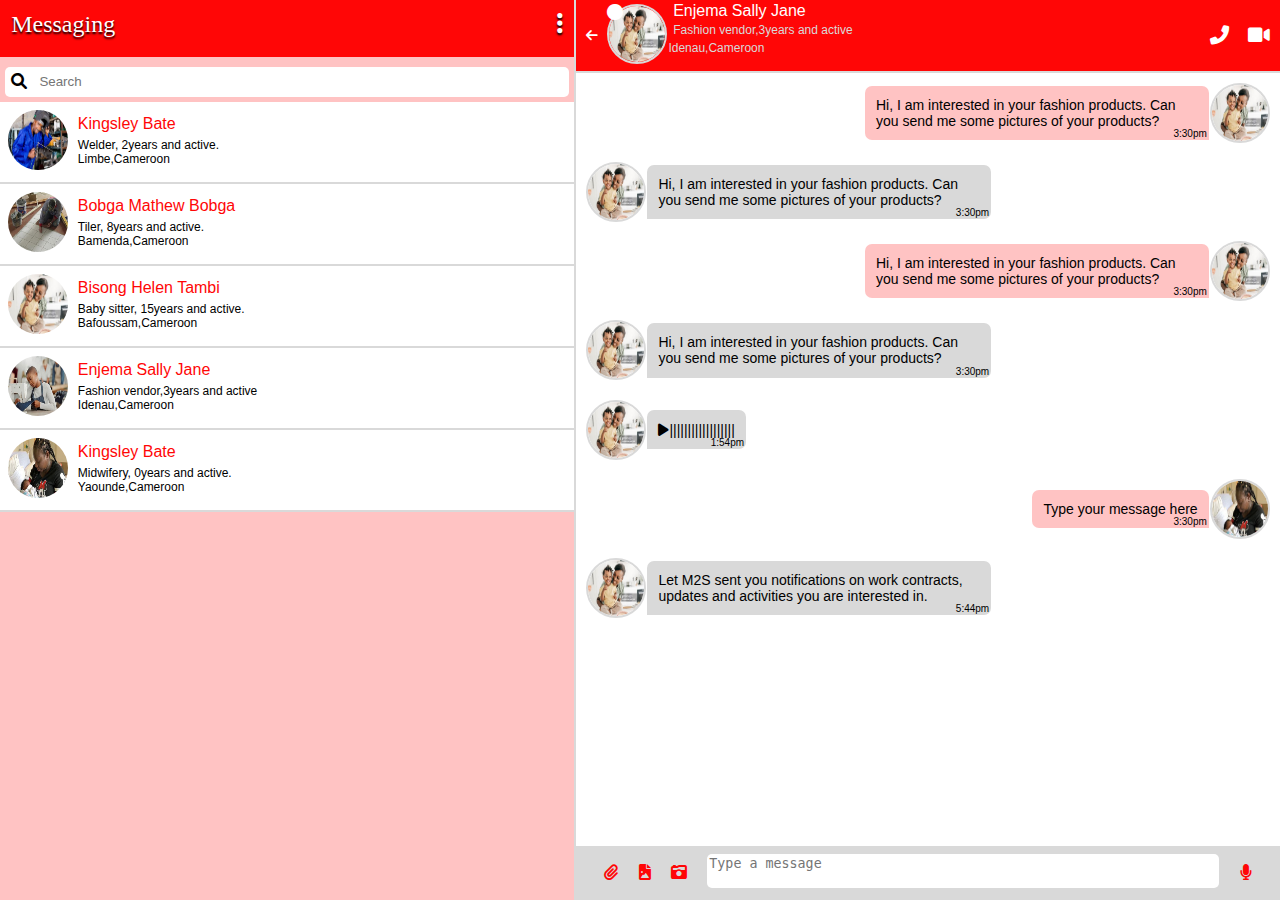
<file: index.html>
<!DOCTYPE html>
<html lang="en">
<head>
    <meta charset="UTF-8">
    <meta name="viewport" content="width=device-width, initial-scale=1.0">
    <link rel="stylesheet" href="https://cdnjs.cloudflare.com/ajax/libs/font-awesome/6.0.0-beta3/css/all.min.css">  

    <title>M2S|Messaging</title>
</head>
<!-- HTML, CSS AND JS in one file -->
 <style>
    *{
        margin: 0;
        box-sizing: border-box;
    }
    :root{
         --pink:rgba(255,195,195,1);
        --ash:rgba(217, 217, 217, 1);
        --red:rgba(255,6,6,1);
        --white:rgba(255,255,255,1);
    }
    body{
        background-color: var(--white);
    }
    .page-or{
        display: flex;
        flex-direction: row;
        
    }
    /* chats and messaging section */
    .chats-s{
        width:45vw;
        height: 100vh;
        background-color: var(--pink);
      
        display: flex;
        flex-direction: column;
        border-right: 2px solid var(--ash);
        transition: .5s;
       

    }
    .messages-s{
        width:55vw;
        height:100vh;
        background-color: var(--white);
        font-family: sans-serif;
        transition: .5s;


    }
    /* chats header and main chats */
    .chats-s-header{
        width: 100%;

    }
    .chats-s-header-m{
        display: flex;
        flex-direction: row;
        justify-content: space-between;
       background-color: var(--red);
        width:100%;
       
        height: 60%;
        padding: .7rem;
        color: white;
        text-shadow: 0 2px 2px black;
    }
    .chats-s-header-m p{
        font-size: 1.5rem;
    }
    .chats-s-main{
        height: 100%;
        width: 100%;
        overflow-y: scroll;
        font-family: sans-serif;
        margin-top: .5rem;
        
    }
    .chats-s-main> nav{
        display: flex;
        flex-direction: row;
        padding: .5rem;
        background-color: white;
        border-bottom: 2px solid var(--ash);
        transition: .2s;    
    }
    .chats-s-main> nav:hover{
        background-color: var(--pink);
        border-left: 5px solid var(--red);
        transition: .2s;
    }
   
    .chats-s-main-img img{
        border-radius: 50%;
        width: 60px;
        height: 60px;
    }
    .chats-s-main-descri{
        width: 100%;
        margin-left: 5px;
        
    }


    ::-webkit-scrollbar{
        width: 2px;
        background-color: white;

    }
    ::-webkit-scrollbar-thumb{
        background-color: var(--red);

    }
    .chats-s-header-s{
        margin: 5px;
        background-color: white;
        border-radius: 5px;
        margin-top: 10px;
        display: flex;
        flex-direction: row;
        

    }
    .chats-s-header-s input{
      width: 90%;     
      border: 0;
      padding: .4rem;
      outline: none;   
    }
    .chats-s-header-s span{
        margin: 2px;text-align: center;
        padding: 4px;
        cursor: pointer;
        transition: .2s;

    }
    .chats-s-header-s span:hover{
      
        transition: .2s;
        padding: 5px; 
        border-bottom: 1px solid black;
       
    }

    .name-descri{
       
      
        border-radius: 2px solid white;
      
        
       

    }
    /* message section header */
    .messages-s-header{
        background-color: var(--red);
        border-bottom: 2px solid var(--ash);
        display: flex;
        flex-direction: row;
        justify-content: space-between;

    }
    .messages-s-header img{
        width: 60px;
        height: 60px;
        border-radius: 50%;
        margin: .1rem;
        border: 2px solid var(--ash);
        }
    .messages-s-header i{
        margin: .1rem;


    }
    /* call icons */
    .fa-calls{
        color: white;font-size: 1.2rem;margin: .5rem;cursor: pointer;
        transition: .2s;

    }
    .fa-calls:hover{
        color: var(--ash);
        transition: .2s;
    }


.bottom-section{
    position: absolute;
    bottom: 0;
    background-color: var(--ash);
}
.bottom-section div{
    cursor: pointer;
}
.bottom-section nav{
    width: 55vw;
    padding: .5rem;
    display: flex;
    flex-direction: row;
    justify-content: space-evenly;
    align-items: center;
}
.bottom-section nav div textarea{
    width: 40vw;
    resize: none;
    overflow-y: scroll;
    border: 0;
    outline: none;
    border-radius: 5px;

}
.bottom-section nav div i{
    font-size: 1rem;
    color: var(--red);
    cursor: pointer;
    transition: .2s;
}
.bottom-section nav div i:hover{
    color: var(--pink);
    transition: .2s;
}
/* chat-section styling */
.chat-section-chat{
    width: 100%;
    position: relative;
   overflow-y: scroll;
    display: flex;
    flex-direction: column;
    height: 80%;

    font-size: 14px;
}
.chat-section-chat ul{
    list-style: none;
    padding: 0;
}
.chat-section-chat li{
    width: 100%;
    padding: .5rem;
    display: flex;
    flex-direction: row;
    align-items: center;
    min-height: 60px;
}
.chat-section-chat li img{
    width: 60px;
    height: 60px;
    border-radius: 50%;
    margin: .1rem;
    border: 2px solid var(--ash);
    align-self: end;
  
}
.chat-section-chat li div{
  
    padding: .7rem;
    /* margin: 5px; */
    color: black;
    font-family: sans-serif;
    max-width: 50%;
    word-wrap: break-word;
}
@media  screen and (max-width: 600px){
    .chats-s{
        width: 100vw !important;
        transition: .5s;
    }
    .messages-s{
        width: 100vw !important;
        transition: .5s;
        position: absolute !important;
        z-index: -1;
    }
    .chats-s-header-m p{
        font-size: 1rem;
    }
    .chats-s-main> nav{
        padding: .3rem;
    }
    .chats-s-main-img img{
        width: 50px;
        height: 50px;
    }
    .chats-s-main-descri{
        margin-left: 2px;
        
    }
   
    .chats-s-header-s input{
       width:80%;
        border: 0;
        padding: .3rem;
        outline: none;   
      }
      .chats-s-header-s span{
          margin: 2px;text-align: center;
          padding: 3px;
          cursor: pointer;
          transition: .2s;
  
      }
      .chats-s-header-s span:hover{
        
          transition: .2s;
          padding: 4px; 
          border-bottom: 1px solid black;
         
      }
      .messages-s-header img{
        width: 50px;
        height: 50px;
        border-radius: 50%;
        margin: .1rem;
        border: 2px solid var(--ash);
        }
        .messages-s-header i{
            margin: .1rem;
    
    
        }
        .fa-calls{
            color: white;font-size: 1rem;margin: .5rem;cursor: pointer;
            transition: .2s;
    
        }
        .fa-calls:hover{
            color: var(--ash);
            transition: .2s;
        }
        .bottom-section nav div textarea{
            width: 70vw;
            resize: none;
            overflow: hidden;
            border: 0;
            outline: none;
            border-radius: 5px;
        
        }
        .bottom-section nav div i{
            font-size: 1rem;
            color: var(--red);
            cursor: pointer;
            transition: .2s;
        }
        .bottom-section nav div i:hover{
            color: var(--pink);
            transition: .2s;
        }
        .chat-section-chat li img{
            width: 50px;
            height: 50px;
            border-radius: 50%;
    
        }
        .bottom-section{
            width: 100vw;
          
        }
        .bottom-section nav{
            width: 100vw;
            padding: .5rem;
            display: flex;
            flex-direction: row;
            justify-content: space-evenly;
            align-items: center;
        }
}
.button-back{
    background-color: transparent;
    color: white;
    border: 0;
   text-align: center;
    cursor: pointer;
    transition: .2s;
    justify-content: center;
    align-items: center;
    height: 100%;
}
.button-back:hover{
   opacity: .7;
    transition: .2s;
}
.sender-chat{
   justify-content: flex-end;
}
.receiver-chat{
    justify-content: flex-start;
}
.sender-chat div{
    background-color: var(--pink);
    border-radius: 7px 7px 0px 7px;
    position: relative;
    max-width: 70%;
}
.receiver-chat div{
    background-color: var(--ash);
    border-radius: 7px 7px 7px 0px;
    position: relative;
    max-width: 70%;
}   


 </style>
<body>

    <section class="page-or">
        <main class="chats-s" id="chats-s">
            <div class="chats-s-header">
                <nav class="chats-s-header-m">
                    <p>Messaging</p>
              
                  <p style="cursor: pointer;"><i class="fa-solid fa-ellipsis-v"></i></p>


                </nav>
                <nav class="chats-s-header-s">
                
                   <span><i class="fa-solid fa-search"></i></span>
                 <input type="text" name="" id="" placeholder="Search">
                
                </nav>

            </div>
            <div class="chats-s-main">
                <nav id="users-p" class="users-p"> 
                    <div class="chats-s-main-img" ><img src="welder.jpg" alt="not supported"></div>
                    <div class="chats-s-main-descri">
                        <nav class="name-descri">
                            <div style="display: flex;
        flex-direction:column;">

                                <span style="padding: .3rem .3rem 0 .3rem;color: var(--red)">Kingsley Bate</span>
                            <span style="padding: .3rem;font-size: 12px;">Welder, 2years and active. <br><span>Limbe,Cameroon</span></span>

                            </div>
                        </nav>
                    </div>

                </nav>

                <nav   class="users-p">
                    <div class="chats-s-main-img" ><img src="tiler.jpg" alt="not supported"></div>
                    <div class="chats-s-main-descri">
                        <nav class="name-descri">
                            <div style="display: flex;
        flex-direction:column;">
                                <span style="padding: .3rem .3rem 0 .3rem;color:var(--red);">Bobga Mathew Bobga</span>
                            <span style="padding: .3rem;font-size: 12px;">Tiler, 8years and active. <br><span>Bamenda,Cameroon</span></span>

                            </div>
                        </nav>
                    </div>

                </nav>

                <nav class="users-p">
                    <div class="chats-s-main-img" ><img src="baby sitter.jpg" alt="not supported"></div>
                    <div class="chats-s-main-descri">
                        <nav class="name-descri">
                            <div style="display: flex;
        flex-direction:column;">
                                <span style="padding: .3rem .3rem 0 .3rem;color: var(--red);">Bisong Helen Tambi</span>
                            <span style="padding: .3rem;font-size: 12px;">Baby sitter, 15years and active. <br><span>Bafoussam,Cameroon</span></span>

                            </div>
                        </nav>
                    </div>

                </nav>


                <nav class="users-p">
                    <div class="chats-s-main-img" ><img src="fashion.jpg" alt="not supported"></div>
                    <div class="chats-s-main-descri">
                        <nav class="name-descri">                                  
                            <div style="display: flex;
        flex-direction:column;">
                                <span style="padding: .3rem .3rem 0 .3rem;color:  var(--red);">Enjema Sally Jane</span>
                            <span style="padding: .3rem;font-size: 12px;">Fashion vendor,3years and active <br><span>Idenau,Cameroon</span></span>

                            </div>
                        </nav>
                    </div>

                </nav>



                <nav class="users-p">
                    <div class="chats-s-main-img" ><img src="midwife.jpg" alt="not supported"></div>
                    <div class="chats-s-main-descri">
                        <nav class="name-descri">
                            <div style="display: flex;
        flex-direction:column;">
                                <span style="padding: .3rem .3rem 0 .3rem;color: var(--red);">Kingsley Bate</span>
                            <span style="padding: .3rem;font-size: 12px;">Midwifery, 0years and active. <br><span>Yaounde,Cameroon</span></span>

                            </div>
                        </nav>
                    </div>

                </nav>
         

<!-- more navs from new users -->
            </div>


        </main>

        <main class="messages-s" id="messages-s">
            <div class="messages-s-header">
                <nav style="display: flex;margin: 2px;">
                
                 
                    <span>

                        <button class="button-back" id="arrow-back">
                            <i class="fas fa-arrow-left"></i>
                        </button>
                    </span>
                    <span>

                        <i class="fas fa-circle" style="color: var(--white);position: absolute;"></i><img src="baby sitter.jpg" alt="not supported">
                    </span>
                    <span>

                        <span style="padding: .3rem .3rem 0 .3rem;color:  var(--white);">Enjema Sally Jane</span><br>
                      <span style="padding: .3rem;font-size: 12px;color: var(--ash);">Fashion vendor,3years and active <br><span>Idenau,Cameroon</span></span>
                    </span>
                
                </nav>

                <nav style="text-align: center;display: flex;justify-content: center;align-items: center;">
                    <div class="fa-calls"><i class="fas fa-phone-alt " ></i></div>
                    <div class="fa-calls"><i class="fas fa-video" ></i></div>
                </nav>
               

             </div>

<!-- chats start from here and the sender chat colour is pink and he receives ash colour chats from another user -->
            <div class="chat-section-chat">
                <ul>

                    <li class="sender-chat">
                         <div>
                            <span>Hi, I am interested in your fashion products. Can you send me some pictures of your products?</span> 
                            <span style="font-size: 10px;position: absolute;bottom: 1px;right: 2px;">3:30pm</span>
                        </div><img src="baby sitter.jpg" alt=""> 
                    </li>


                    <li class="receiver-chat">
                        <img src="baby sitter.jpg" alt=""> 
                         <div>
                            <span>Hi, I am interested in your fashion products. Can you send me some pictures of your products?</span> 
                            <span style="font-size: 10px;position: absolute;bottom: 1px;right: 2px;">3:30pm</span>
                        </div>
                    </li>
                    <li class="sender-chat"> <div >
                        <span>Hi, I am interested in your fashion products. Can you send me some pictures of your products?</span> 
                        <span style="font-size: 10px;position: absolute;bottom: 1px;right: 2px;">3:30pm</span>
                      </div>
                      <img src="baby sitter.jpg" alt=""> 
                    </li>
                    <li class="receiver-chat">
                        <img src="baby sitter.jpg" alt="">  
                        <div >
                            <span>Hi, I am interested in your fashion products. Can you send me some pictures of your products?</span> 
                            <span style="font-size: 10px;position: absolute;bottom: 1px;right: 2px;">3:30pm</span>
                        </div>
                    </li>
                 
                    <!-- voice message icon the height and width will depend on the frequency of the voice  -->
        <li class="receiver-chat">
            <img src="baby sitter.jpg" alt=""> 
             <div >
                <span><i class="fa-solid fa-play"></i>||||||||||||||||||</span>
                 <span style="font-size: 10px;position: absolute;bottom: 1px;right: 2px;display: flex;">1:54pm</span>
                </div>
            </li>
        <li class="sender-chat"> 
            <div >
                <span>Type your message here</span>
                 <span style="font-size: 10px;position: absolute;bottom: 1px;right: 2px;">3:30pm</span>
                </div><img src="midwife.jpg" alt=""> 
            </li>
        <li class="receiver-chat">
            <img src="baby sitter.jpg"  alt=""> 
             <div>
                <span>Let M2S sent you notifications on work contracts, updates and activities you are interested in.</span>
                 <span style="font-size: 10px;position: absolute;bottom: 1px;right: 2px;">5:44pm</span>
                </div>
            </li>
                </ul>

                
            </div>
          
            <div class="bottom-section">
                <nav class="bottom-section-send">
                    <div>
                        <i class=" fas fa-paperclip"></i>
                    </div>
                    <div>
                        <i class="fas fa-file-image"></i>
                    </div> 
                    <div>
                        <i class="fas fa-camera-retro"></i>
                    </div> 
                    <div>
                       <textarea name="" id="autoResize" placeholder="Type a message" ></textarea>
                  
                    </div> 
                   <div>
                    <i class="fas fa-paper-plane" id="send-message" style="display: none;"></i>
                    <i class="fas fa-microphone" id="send-voice"></i>

                   </div>
                </nav>

            </div>



        </main>
    </section>
    



    
    <script>
// get id in short form
const getId = (id) => document.getElementById(id);


const textarea = getId('autoResize');  

function containsOnlySpaces(input){
    return input.trim() === "";
}


textarea.addEventListener("input",()=>{
    if(textarea.clientHeight < 50){
        textarea.style.height = 'auto';   
       textarea.style.height = textarea.scrollHeight + 'px';  
    }


    let message = textarea.value;
    if(message.length > 0 || message ===""){
        if(containsOnlySpaces(message)){
            getId('send-message').style.display = 'none';
            getId('send-voice').style.display = 'block';
        }else{
            getId('send-message').style.display = 'block';
            getId('send-voice').style.display = 'none';
        }
    }else{
        getId('send-message').style.display = 'block';
            getId('send-voice').style.display = 'none';
    }

})

const usersC = document.querySelectorAll('.users-p');
usersC.forEach((user)=>{
    user.addEventListener('click',()=>{
        getId('messages-s').style.zIndex = '1';
        getId('chats-s').style.zIndex = '-1';
    })
})
getId('arrow-back').addEventListener('click',()=>{
    getId('messages-s').style.zIndex = '-1';
    getId('chats-s').style.zIndex = '1';
})
    </script>
</body>
</html>
</file>
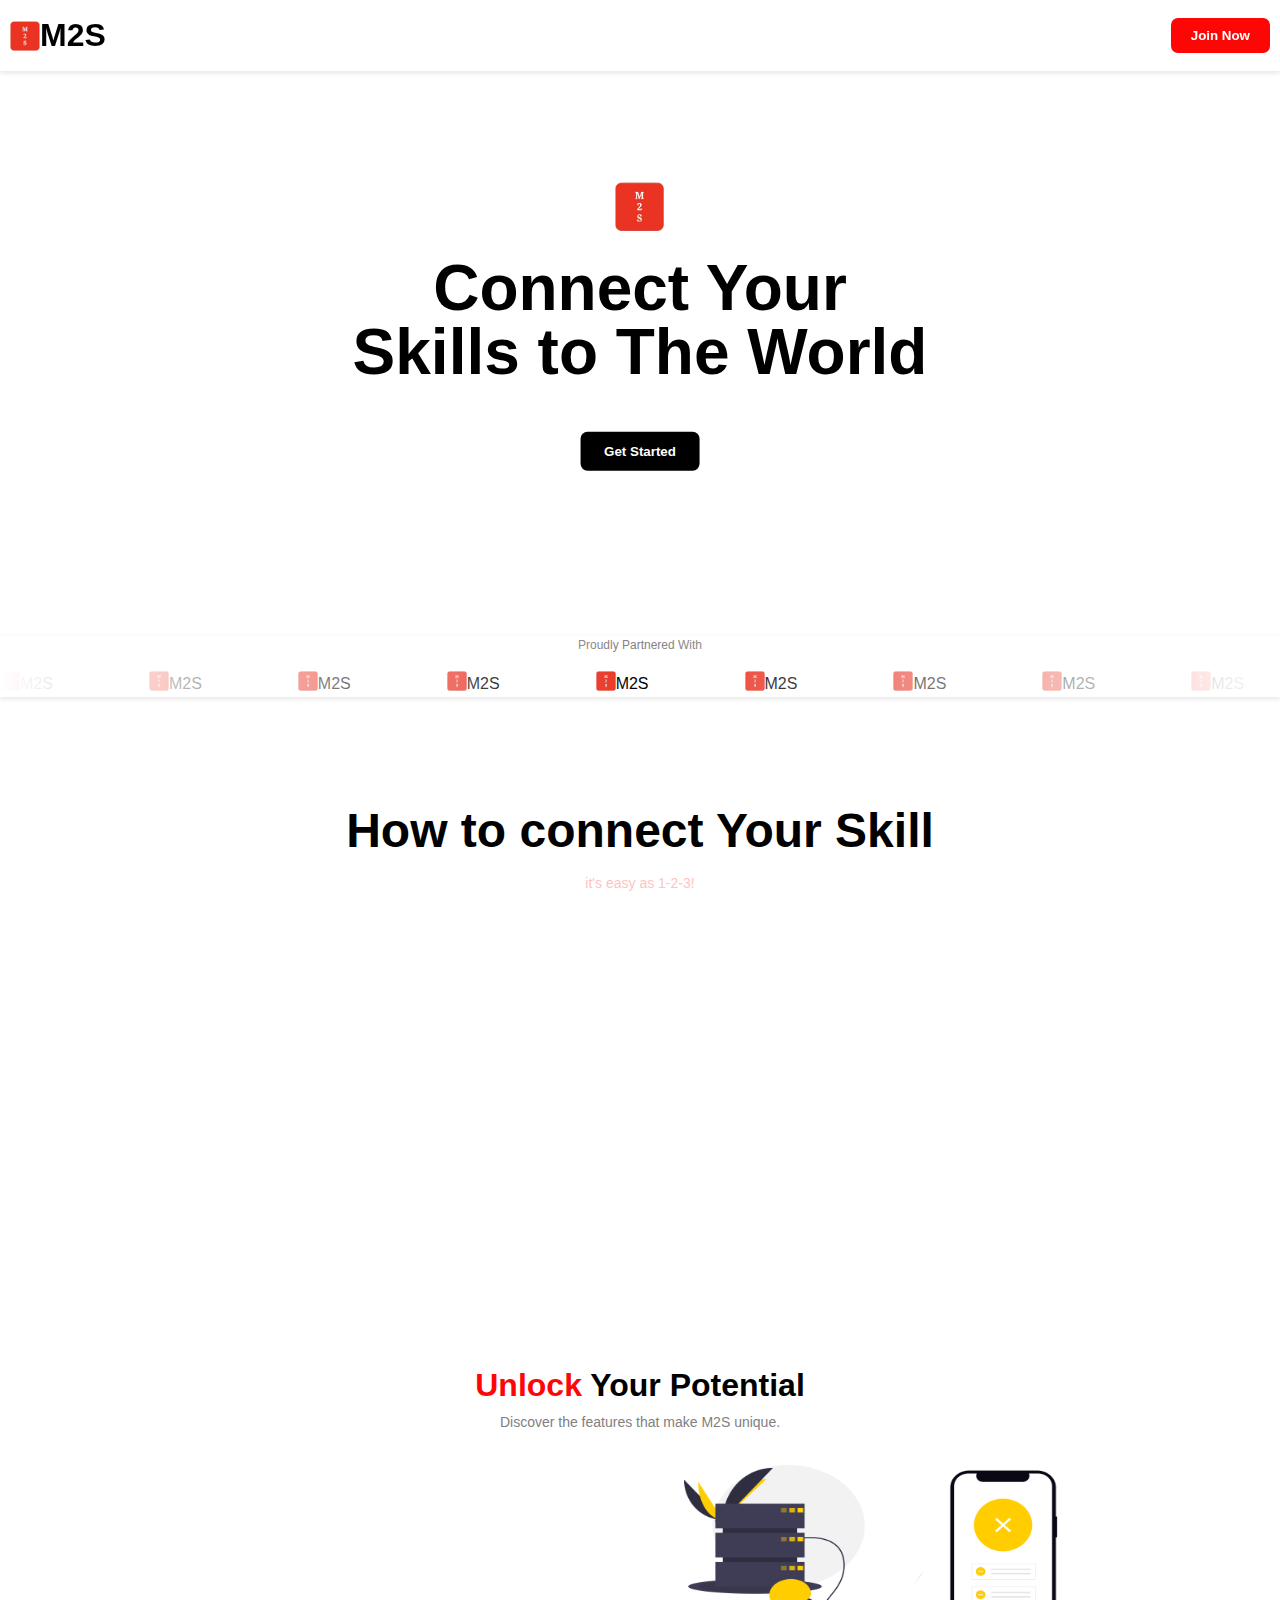
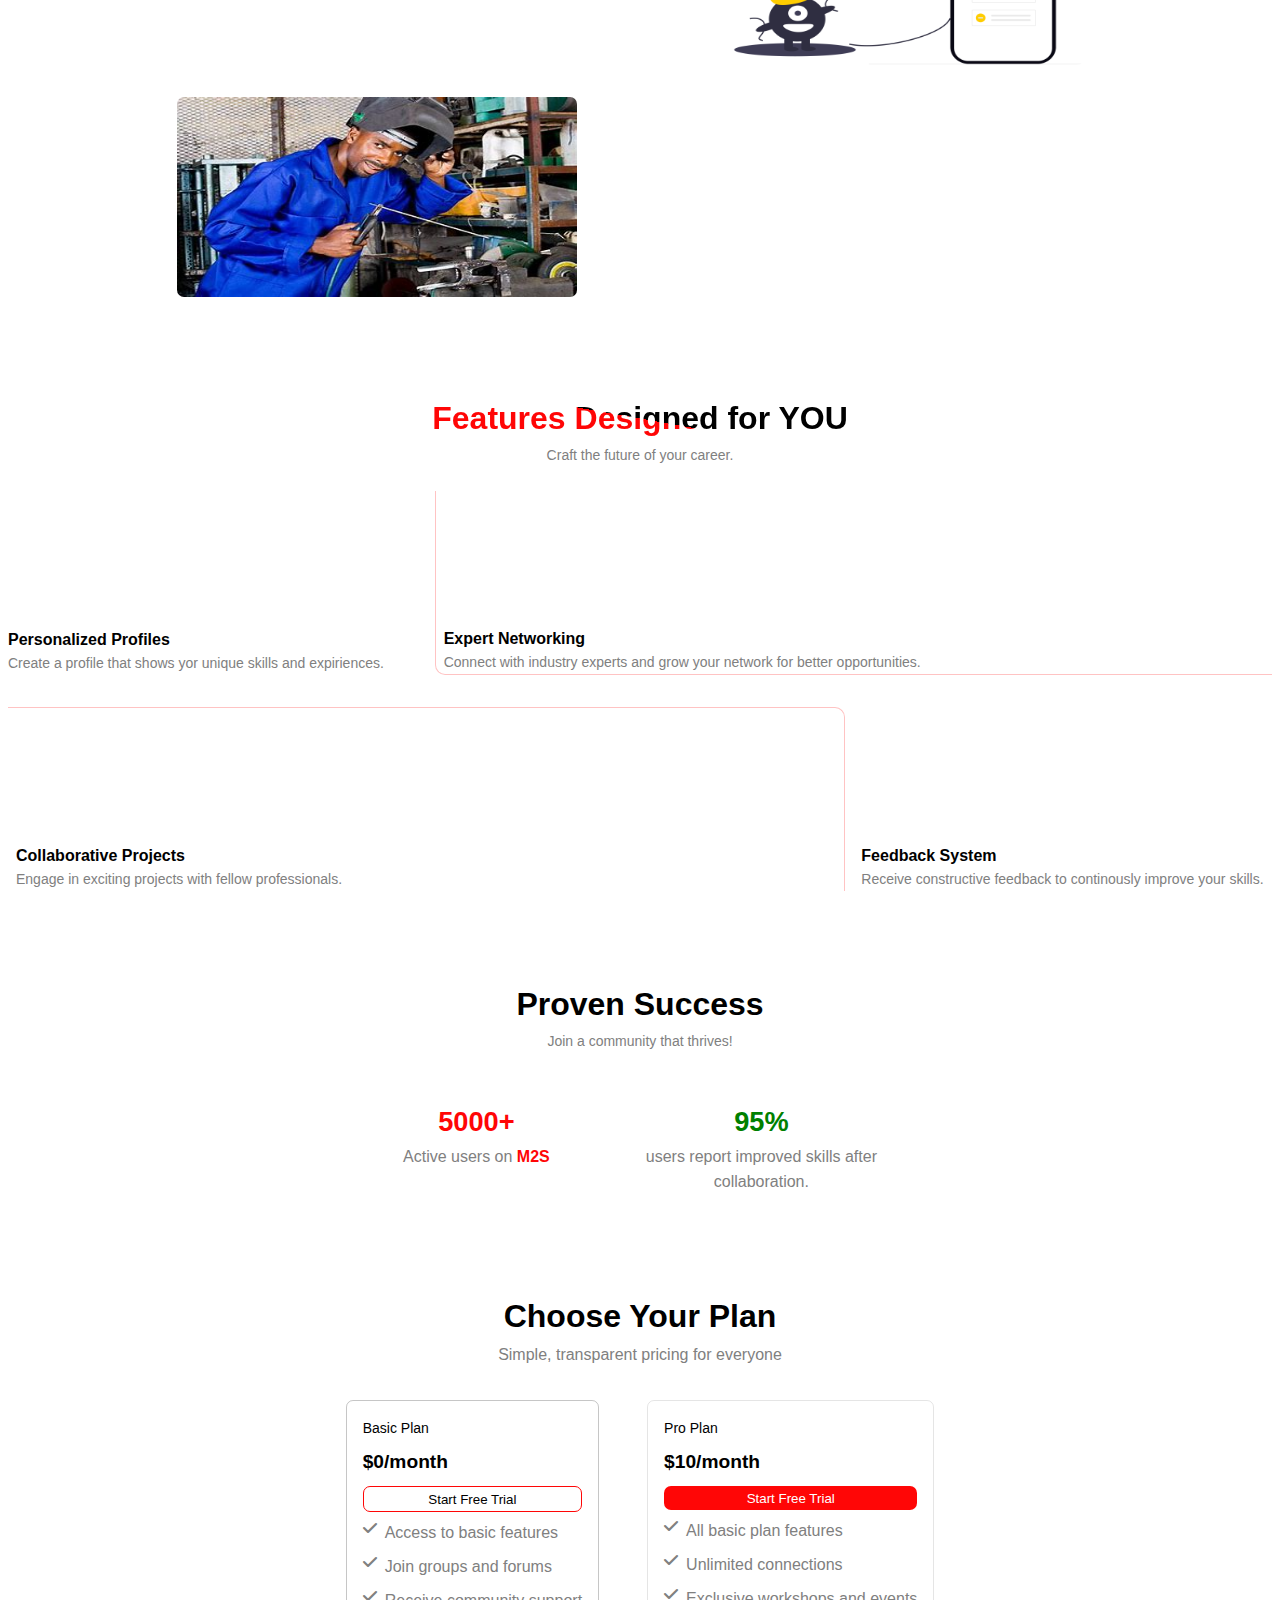
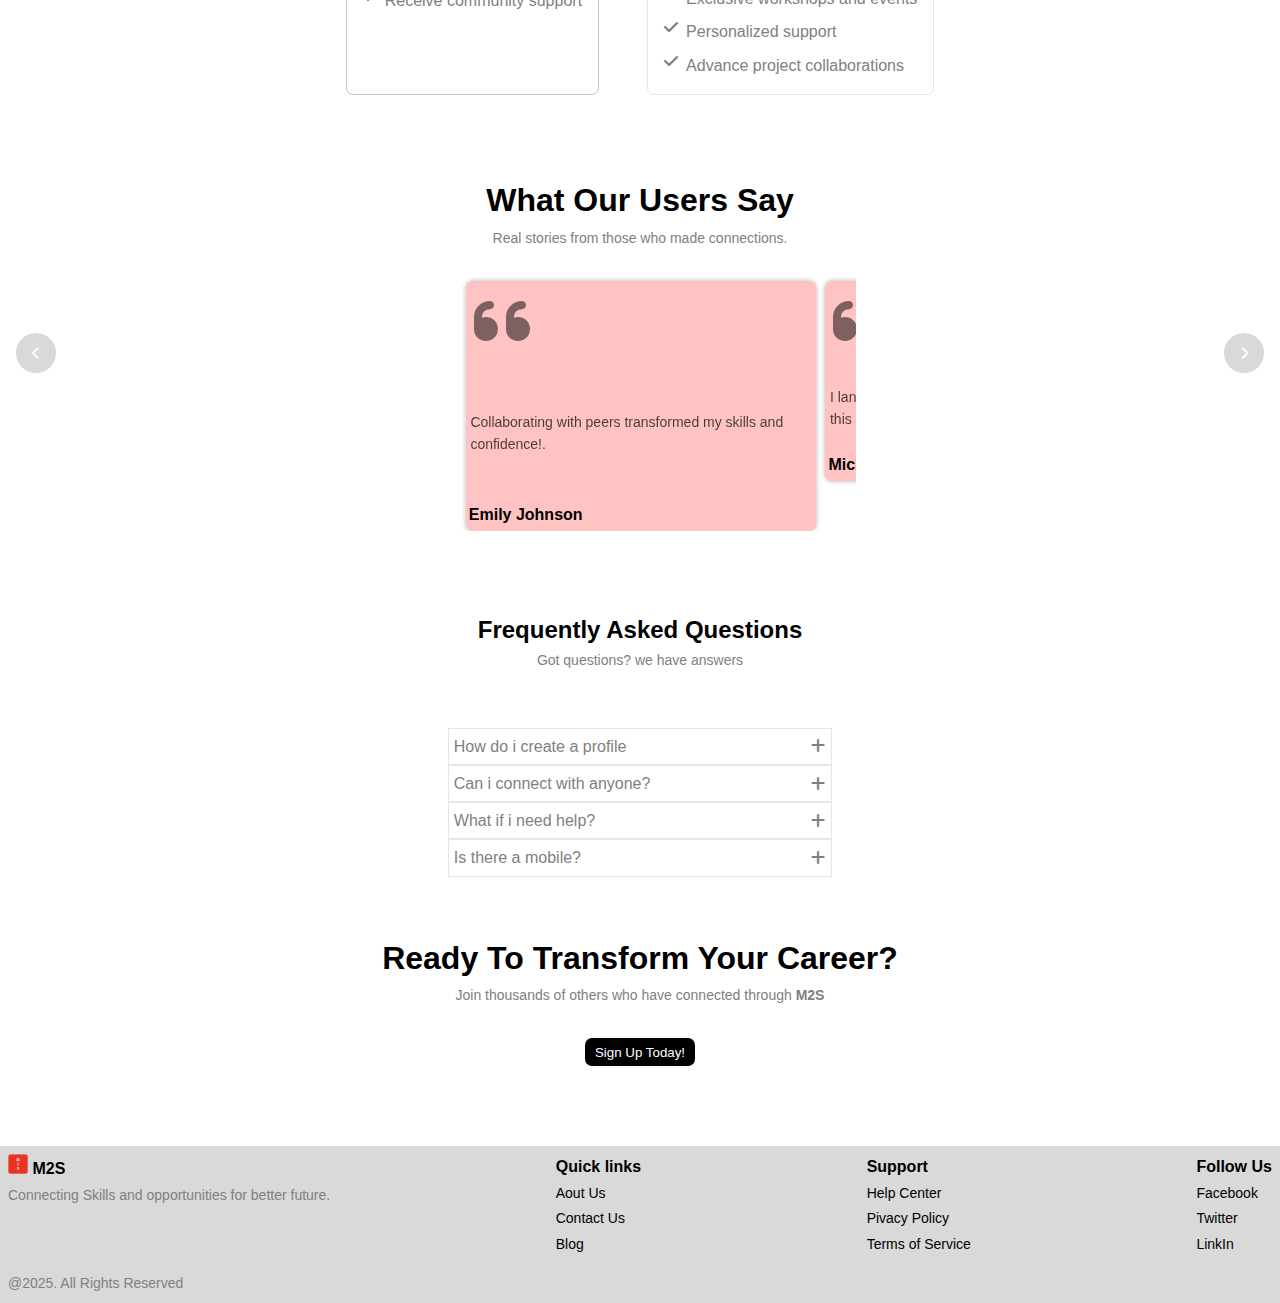
<file: landing page/index.html>
<!DOCTYPE html>
<html lang="en">
<head>
    <meta charset="UTF-8">
    <meta name="viewport" content="width=device-width, initial-scale=1.0">
    <title>Men 2 Skills</title>
    <link rel="shortcut icon" href="favi/m2s.png" type="image/x-icon">
    <link rel="stylesheet" href="https://cdnjs.cloudflare.com/ajax/libs/font-awesome/6.0.0-beta3/css/all.min.css">  

    <link rel="stylesheet" href="style.css" type="text/css">
</head>
<body>
    <!-- header section -->
    <header>
        <div><img src="favi/m2s.png" width="30px" height="30px" alt="icon"><span>M2S</span></div>
        <div><button>Join Now</button></div>
    </header>
    <!-- main section welcome message -->
    <main class="main-wlc">
        <div>
            <div><img src="favi/m2s.png" width="50px" height="50px" alt="" ></div>
            <div class="wlc-msg">Connect Your <br> Skills to The World</div>
            <div><button>Get Started</button></div>
        </div>
    </main>

    <main class="partners">
        <div><span>Proudly Partnered With</span></div>
        <div class="gradient-bg"></div>
        <div>
            <div id="partners">
                <span><img src="favi/m2s.png" width="20px" height="20px" alt="M2S"><span>M2S</span></span>
                <span><img src="favi/m2s.png" width="20px" height="20px" alt="M2S"><span>M2S</span></span>
                <span><img src="favi/m2s.png" width="20px" height="20px" alt="M2S"><span>M2S</span></span>
                <span><img src="favi/m2s.png" width="20px" height="20px" alt="M2S"><span>M2S</span></span>
                <span><img src="favi/m2s.png" width="20px" height="20px" alt="M2S"><span>M2S</span></span>
                <span><img src="favi/m2s.png" width="20px" height="20px" alt="M2S"><span>M2S</span></span>
                <span><img src="favi/m2s.png" width="20px" height="20px" alt="M2S"><span>M2S</span></span>
                <span><img src="favi/m2s.png" width="20px" height="20px" alt="M2S"><span>M2S</span></span>
                <span><img src="favi/m2s.png" width="20px" height="20px" alt="M2S"><span>M2S</span></span>
                <span><img src="favi/m2s.png" width="20px" height="20px" alt="M2S"><span>M2S</span></span>
               

            </div>
        </div>
    </main>

    <!-- how to connect skills section -->

    <main class="skill-connect">
        <div>
            <div>
                <b>
                    How to connect Your Skill
                </b>

            </div>
            <div>
                <span>it's easy as 1-2-3!</span>

            </div>

        </div>

        <div>

            <div id="steps">
                <div><img src="favi/fashion.jpg" alt="m2s icon"><span>1</span></div>
                <div><b>Step 1: Sign up</b><span>Create your profile in minutes and showcase your skills.</span></div>
            </div>

            <div id="steps">
                <div><img src="favi/midwife.jpg" alt="m2s icon"><span>2</span></div>
                <div><b>Step 2: Connect with Others</b><span>Find and connect with others and peers in your field.</span></div>
            </div>

            <div id="steps">
                <div><img src="favi/tiler.jpg" alt="m2s icon"><span>3</span></div>
                <div><b>Step 3: Collaborate</b><span>Engage in projects and build lastion professional relationships.</span></div>
            </div>

        </div>
    </main>

    <!-- unlock your potential -->
    <main class="unlock-potential">
        <div>
            <b><span style="color: var(--red);">Unlock</span> Your Potential</b>
            <span>Discover the features that make M2S unique.</span>
        </div>

        <div>
            <div id="networking">
                <div><b>Networking Made Easy</b></div>
                <div>
                    <i class="fas fa-check"></i><span>Connect with industry leaders.</span><br>
                    <i class="fas fa-check"></i><span>Build yor professional network effortlessly.</span><br>
                    <i class="fas fa-check"></i><span>Join groups aligned with your interests.</span><br>

                </div>
                <div>
                    <b>Join M2S Today! <i class="fas fa-arrow-right"></i></b>
                </div>

            </div>
            <img src="favi/connect.png" alt=""> 
        </div>
        <div>
            <img src="favi/welder.jpg" alt=""> 

            <div id="showcasing">

                <div><b>Skill Showcasing</b></div>
                <div>
                    <i class="fas fa-check"></i><span>Highlight your expertise with a personalized profile.</span><br>
                    <i class="fas fa-check"></i><span>Get noticed by recruiters looking for top talent.</span><br>
                    <i class="fas fa-check"></i><span>Gain insights with real-time feedback.</span><br>

                </div>
                <div>
                    <b>Join M2S Today! <i class="fas fa-arrow-right"></i></b>
                </div>
                

            </div>


        </div>


    </main>

<!-- features designed for you -->

<main class="designed-features">

    <div> <b>Features Designed for YOU</b><span>Craft the future of your career.</span></div>
    <div>
        <div><div><b>Personalized Profiles</b><span>Create a profile that shows yor unique skills and expiriences.</span></div></div>
        <div><div><b>Expert Networking</b> <span>Connect with industry experts and grow your network for better opportunities.</span></div></div>
    </div>
    <div>
        <div><div><b>Collaborative Projects</b><span>Engage in exciting projects with fellow professionals.</span></div></div>
        <div><div><b>Feedback System</b> <span>Receive constructive feedback to continously improve your skills.</span></div></div>
    </div>
</main>


<!-- proven success -->
 <main class="proven-success">
    <div><b>Proven Success</b><span>Join a community that thrives!</span></div>
    <div>
        <div><b>5000+</b><span>Active users on <b>M2S</b></span></div>
        <div><b>95% </b><span>users report improved skills after <br> collaboration.</span></div>
    </div>
 </main>

 <!-- choose your plan -->
<main class="your-plan">

    <div><b>Choose Your Plan</b><span>Simple, transparent pricing for everyone</span></div>
    <div>
        <div>
            <span  style="font-size: 14px;">Basic Plan</span>
            <strong>$0/month</strong>
            <button>Start Free Trial</button>
            <div><i class="fas fa-check"></i><span>Access to basic features</span></div>
            <div><i class="fas fa-check"></i><span>Join groups and forums</span></div>
            <div><i class="fas fa-check"></i><span>Receive community support</span></div>


        </div>
        <div>

            <span style="font-size: 14px;">Pro Plan</span>
            <strong>$10/month</strong>
            <button>Start Free Trial</button>
            <div><i class="fas fa-check"></i><span>All basic plan features</span></div>
            <div><i class="fas fa-check"></i><span>Unlimited connections</span></div>
            <div><i class="fas fa-check"></i><span>Exclusive workshops and events</span></div>
            <div><i class="fas fa-check"></i><span>Personalized support</span></div>
            <div><i class="fas fa-check"></i><span>Advance project collaborations</span></div>




        </div>
    </div>
</main>

<!-- user-comments -->
<main class="user-comments">
    <div>
        <b>What Our Users Say</b><span>Real stories from those who made connections.</span>
    </div>
    <div >
       <section id="comments">

           <div id="comment"><i class="fas fa-quote-left"></i><span>Collaborating with peers transformed my skills and confidence!.</span><strong>Emily Johnson</strong></div>
           <div id="comment"><i class="fas fa-quote-left"></i><span>I landed my dream job thanks to the network i build on this platform.</span><strong>Michael Smith</strong></div>
           <div id="comment"><i class="fas fa-quote-left"></i><span>Collaborating with peers transformed my skills and confidence.</span><strong>Sophia Williams</strong></div>
           <div id="comment"><i class="fas fa-quote-left"></i><span>M2S helped me connect with metors who helped me guide my career.</span><strong>Ngong Brandon</strong></div>
           
       </section>
    </div>
    <nav><button id="prev"> <i class="fas fa-chevron-left"></i></button> <button id="next"><i class="fas fa-chevron-right"></i></button></nav>

</main>

<!-- FAQ -->
 <main class="faqs">
    <b>Frequently Asked Questions</b>
    <span>Got questions? we have answers</span>
   <div>

    <div><span>How do i create a profile</span> <i id="q-ans" class="fas fa-plus" onclick="ans_plus[0].classList.toggle('height-l')"></i> </div>
    <p id="ans">Lorem ipsum dolor sit amet consectetur adipisicing elit. Tempore, fugiat at? Cumque dolorum odio vero in voluptatibus voluptate, saepe pariatur.</p>
    <div><span>Can i connect with anyone?</span> <i onclick="ans_plus[1].classList.toggle('height-l')" id="q-ans" class="fas fa-plus"></i></div>
    <p id="ans">Lorem ipsum dolor sit amet consectetur adipisicing elit. Tempore, fugiat at? Cumque dolorum odio vero in voluptatibus voluptate, saepe pariatur.</p>

    <div><span>What if i need help?</span> <i onclick="ans_plus[2].classList.toggle('height-l')" id="q-ans" class="fas fa-plus"></i></div>
    <p id="ans">Lorem ipsum dolor sit amet consectetur adipisicing elit. Tempore, fugiat at? Cumque dolorum odio vero in voluptatibus voluptate, saepe pariatur.</p>

    <div><span>Is there a mobile?</span> <i onclick="ans_plus[3].classList.toggle('height-l')" id="q-ans" class="fas fa-plus"></i></div>
    <p id="ans">Lorem ipsum dolor sit amet consectetur adipisicing elit. Tempore, fugiat at? Cumque dolorum odio vero in voluptatibus voluptate, saepe pariatur.</p>


   </div>
 </main>

 <!-- READY Transform -->
  <main class="transform-c">
    <b>Ready To Transform Your Career?</b>
    <span>Join thousands of others who have connected through <b>M2S</b></span>
    <button>Sign Up Today!</button>
  </main>

<footer>
    <div>
        <div>
            <img src="favi/m2s.png" alt="m2s logo" width="20px" height="20px">
            <span><b style="font-size: 1rem;">M2S</b></span><br>
            <span style="color: gray;font-size: 14px;">Connecting Skills and opportunities for better future.</span>
            
        </div>
        <div>
            <ul>
                <b><li>Quick links</li></b>
                <li><a href="#">Aout Us</a></li>
                <li><a href="#">Contact Us</a></li>
                 <li><a href="#">Blog</a></li>
            </ul>

          

           

        </div>
        <div>
            <ul>
                <b><li>Support</li></b>
                <li><a href="#">Help Center</a></li>
                <li><a href="#">Pivacy Policy</a></li>
                 <li><a href="#">Terms of Service</a></li>
            </ul>
        </div>
        <div>
            <ul>
                <b><li>Follow Us</li></b>
                <li><a href="#">Facebook</a></li>
                <li><a href="#">Twitter</a></li>
                 <li><a href="#">LinkIn</a></li>
            </ul>

        </div>

    </div>
    <div style="text-align: center;font-size: 14px;color: gray;"><span>@2025. All Rights Reserved</span></div>
</footer>
    

    <script src="script.js"></script>
</body>
</html>
</file>
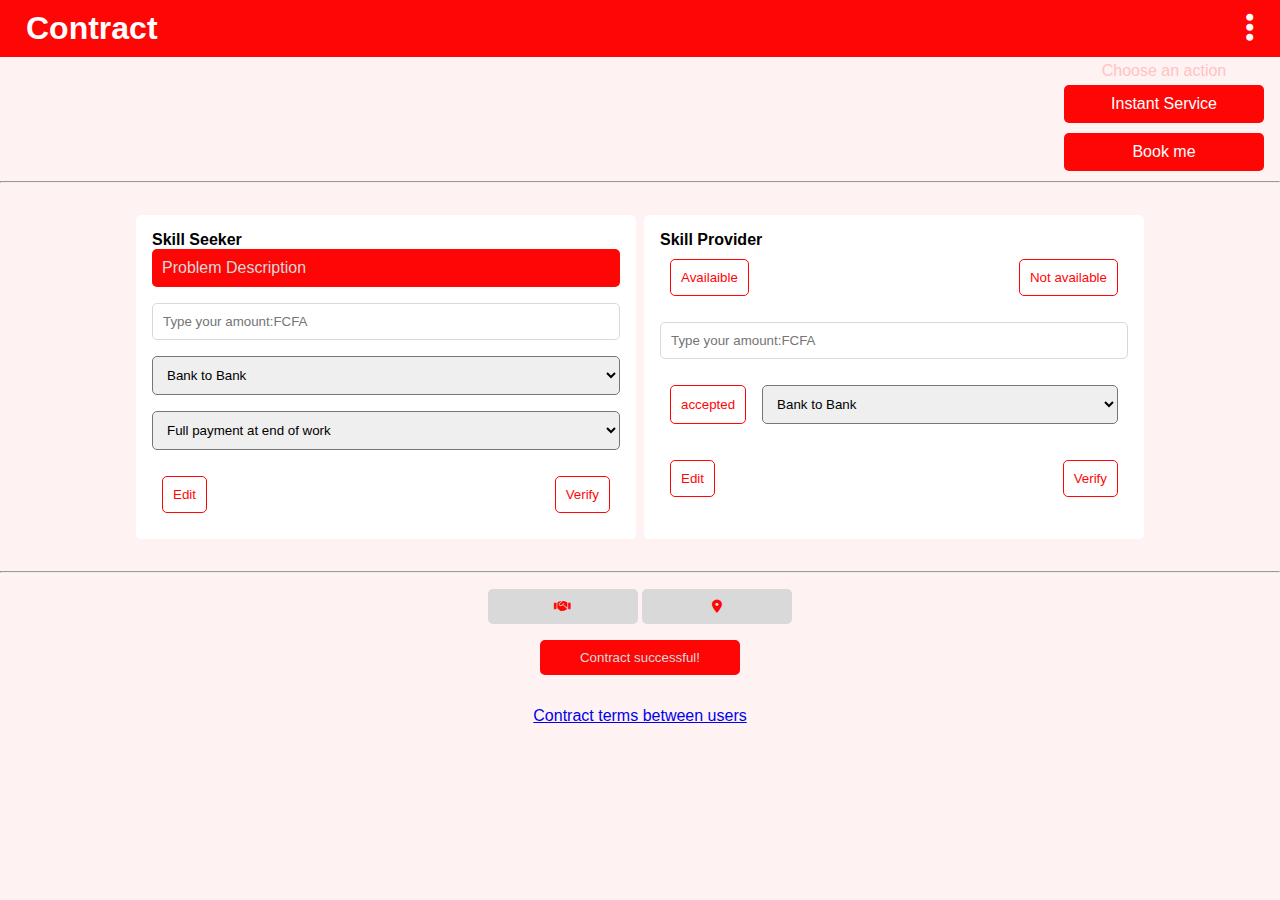
<file: contract.html>
<!DOCTYPE html>
<html lang="en">
<head>
    <meta charset="UTF-8">
    <meta name="viewport" content="width=device-width, initial-scale=1.0">
    <title>Document</title>
    <link rel="stylesheet" href="https://cdnjs.cloudflare.com/ajax/libs/font-awesome/6.0.0-beta3/css/all.min.css">
    <style>
        /* CSS styles here */

        *{
        margin: 0;
        box-sizing: border-box;
    }
    :root{
         --pink:rgba(255,195,195,1);
        --ash:rgba(217, 217, 217, 1);
        --red:rgba(255,6,6,1);
        --white:rgba(255,255,255,1);
    }
    body{
        background-color: #fff2f2f9;
        user-select: none;
        font-family: sans-serif;
        transition: .5s;
        
    }
    header .h-div{
        background-color: var(--red);
        padding: 10px;
        display: flex;
        justify-content: space-between;
        align-items: center;
        color: var(--white);
    }
    header .h-div .h-nav{
        font-size: 2rem;
        margin-left: 1rem;
        margin-right: 1rem;
        font-family: sans-serif;
        font-weight: bold;

    }
    header .h-div .h-nav:last-child {
        cursor: pointer;
    }
    .chooseanaction {
        width: 100%;
        display: flex;
        justify-content: flex-end;
    }
    .chooseanaction div {
        display: flex;
        justify-content: space-between;
        margin-right: 1rem;
        flex-direction: column;
    }
    .chooseanaction div nav {
      
        margin-bottom: 10px;
        min-width: 200px;
        text-align: center;
        font-family: sans-serif;
    }
    .chooseanaction div nav:first-child {
        color: var(--pink);
        margin-bottom: 0 !important;
        padding: 5px;
    }
    .chooseanaction div nav:nth-child(2):hover,
    .chooseanaction div nav:nth-child(3):hover{
        border: 1px solid var(--ash);
        transition: .2s;
        
        
    }
    
    .chooseanaction div nav:nth-child(2),
    .chooseanaction div nav:nth-child(3) {
        background-color: var(--red);
        cursor: pointer;
        border-radius: 5px;
        padding: 10px;
        color: var(--white);
    }
    .input-contract {
        width: 100%;
        display: flex;
        justify-content: center;
        gap: .5rem;
    }

    .input-contract .entry-div {
        flex: 1;
        background-color: var(--white);
        padding: 1rem;
        border-radius: 5px;
        max-width: 500px;
        margin: 2rem 0 2rem 0;
    }
    .input-contract .entry-div  p{
        font-weight: bold;
    }

    .input-contract .entry-div form {
        display: flex;
        flex-direction: column;
        gap: 1rem;
        align-items: center;
        justify-content: center;
    }
    .input-contract .entry-div form nav,
    .input-contract .entry-div form input,
    .input-contract .entry-div form select,
    .input-contract .entry-div form div {
        padding: 10px;
        border-radius: 5px;
     
        cursor: pointer;
        width: 100%; 
        position: relative;
        outline: none;
    }
    .input-contract .entry-div form input{
        border: 1px solid var(--ash);

    }
    .input-contract .entry-div form nav,.input-contract .entry-div form div button{
        background-color: var(--red);
        color: var(--ash);
        border: 0;
    }
    .input-contract .entry-div form div button{
        border: 1px solid var(--red) !important;
        cursor: pointer;
        padding: 10px;
        border-radius: 5px;
        background-color: transparent;
  
        color: var(--red);
        border: 0;

    }
    .input-contract .entry-div form div{
        display: flex;
        justify-content: space-between;
        gap: 1rem;

    }
    .input-contract .entry-div form div button:hover{
        opacity: 0.5;
        transition: .2s;
    }
    .input-contract .entry-div form nav textarea{
        background-color: var(--white);
        display: none;
        position: absolute;
        transition: .2s;
        width: 100%;
        z-index: 2;
        resize: none;
        height: 150px;
        outline: none;

    }
    .input-contract .entry-div form nav:active textarea ,.input-contract .entry-div form nav:hover textarea{
        transition: .2s;
        display: block;
    }

    @media screen and (max-width: 600px){
        .input-contract,.c-agree {
            flex-direction: column;
            gap: 1rem;
        }
       
        
    }
    .c-agree {
        display: flex;
        justify-content: space-between;
        gap: 1rem;
        width: 100%;
        align-items: center;
        flex-direction: column;
        
    }
    .c-agree div{
        position: relative;

    }
  
    .c-agree> div:nth-child(1){
       margin: 1rem;
       display: flex;
       gap: 1rem;
       justify-content: center;
       align-items: center;
       flex-direction: column;

    }
    .c-agree> div:nth-child(1) div >button{
        background-color: var(--ash);
        color: var(--red);
        border: 0;
        padding: 10px;
        border-radius: 5px;
        cursor: pointer;
        min-width: 150px;
    }
    .c-agree> div:nth-child(1) >button{
        background-color: var(--red);
        color: var(--ash);
        border: 0;
        padding: 10px;
        border-radius: 5px;
        min-width: 200px;
        transition: .2s;
        cursor: pointer;
    }
    .c-agree> div:nth-child(1) >button:hover{
       letter-spacing: 1px;
        transition: .2s;

    }


    </style>
</head>
<body  style="height: 100vh;">
    <!--  HTML content here -->
      <header>
        <div class="h-div">
            <nav class="h-nav">Contract</nav>
            <nav class="h-nav"><i class="fas fa-ellipsis-v"></i></nav>
        </div>
      </header>

      <section>
        <main>
            <div class="chooseanaction">
                <div>
                    <nav>Choose an action</nav>
                    <nav>Instant Service</nav>
                    <nav>Book me</nav>
                </div>
            </div>

        </main>
        <hr>
        <main class="input-contract">

            <div class="entry-div">
                <p>Skill Seeker</p>
                <form>
                    <!-- Form content  -->
                     <nav>
                        Problem Description
                        <textarea name="textarea" id="textarea-p" required placeholder="Type a vivid description of what you need or your problem here"></textarea>
                     </nav>
                     <input type="text" name="amount" id="input-amount" placeholder="Type your amount:FCFA">

                     <select name="select-pay" id="select-pay">
                        <option value="bank">Bank to Bank</option>
                        <option value="momo">MTN Momo</option>
                        <option value="orange">Orange Money</option>
                        <option value="cash">Cash in hand</option>

                     </select>
                     <select name="select-terms" id="select-terms">
                        <option value="full">Full payment at end of work</option>
                        <option value="one-quarter">1/4 then the rest at end</option>
                        <option value="half">1/2 at start and 1/2 at end</option>
                       

                     </select>
                     <div>
                       <button>Edit</button>
                       <button>Verify</button>
                       
                     </div>
                </form>
            </div>
            <div class="entry-div">
                <p>
                    Skill Provider
                </p>
                <form>
                    <!-- Form content  -->

                    <div>
                       <button>Availaible</button>
                        <button>Not available</button>

                    </div>
                    <input type="text" name="amount" id="input-amount" placeholder="Type your amount:FCFA" required>
                    <div>
                       <button>accepted</button>
                        <select name="pay-cl" id="pay-cl">
                            <option value="bank">Bank to Bank</option>
                            <option value="momo">MTN Momo</option>
                            <option value="orange">Orange Money</option>
                            <option value="cash">Cash in hand</option>
                        </select>

                    </div>

                    <div>
                       <button>Edit</button>
                       <button>Verify</button>


                    </div>
                </form>
            </div>

        </main>
        <hr>
        <main class="c-agree">
           
            
            <div>
                <div>
                    <button><i class="fas fa-handshake"></i></button>
                    <button><i class="fas fa-map-marker-alt"></i></button>
                    
                    
                </div>
                <button>Contract successful!</button>
                
            </div>
            <div> <a href="#">Contract terms between users</a></div>
          


        </main>

      </section>
 

    <script>
        //  JavaScript code here
    </script>
</body>
</html>
</file>
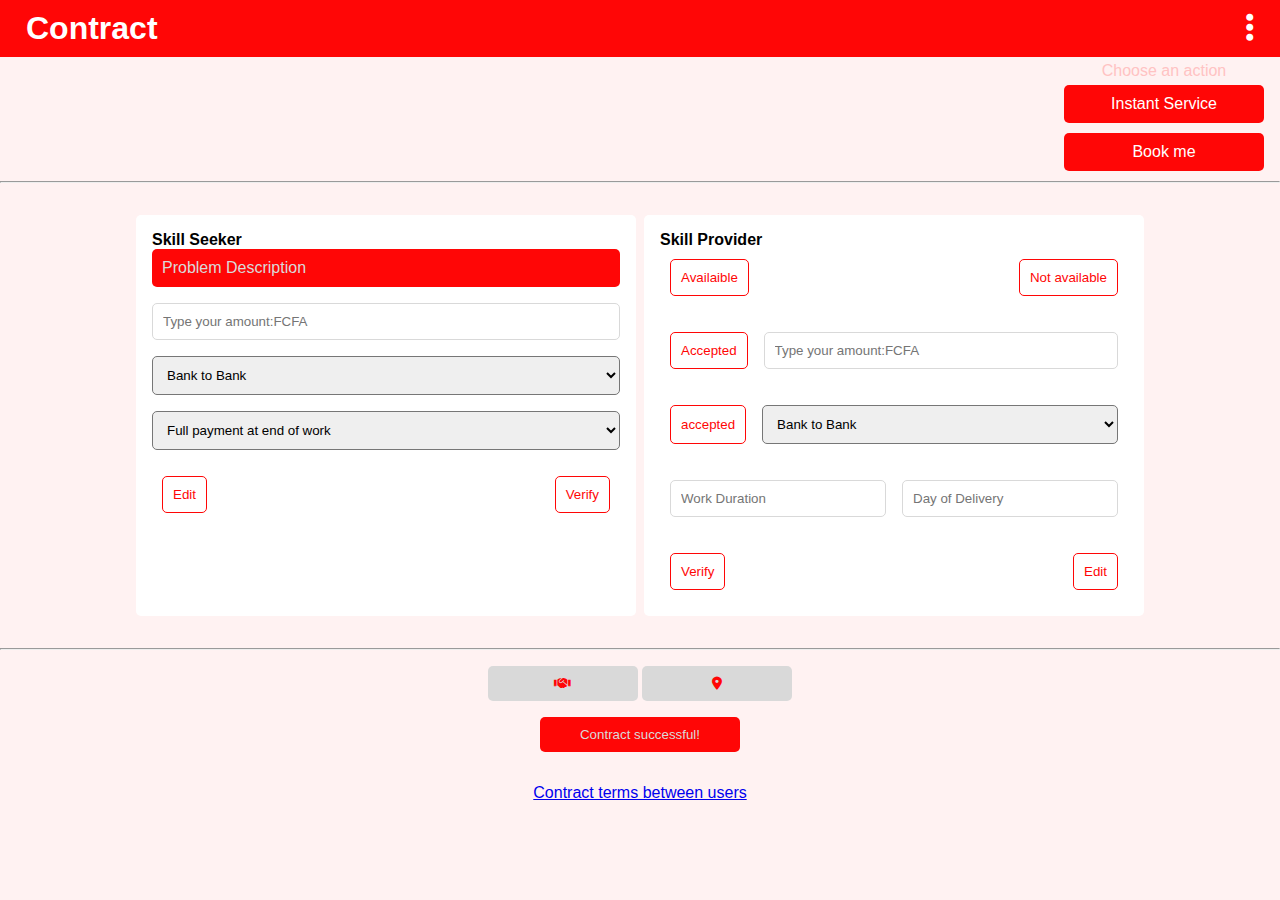
<file: instant.html>
<!DOCTYPE html>
<html lang="en">
<head>
    <meta charset="UTF-8">
    <meta name="viewport" content="width=device-width, initial-scale=1.0">
    <title>Document</title>
    <link rel="stylesheet" href="https://cdnjs.cloudflare.com/ajax/libs/font-awesome/6.0.0-beta3/css/all.min.css">
    <style>
        /* CSS styles here */

        *{
        margin: 0;
        box-sizing: border-box;
    }
    :root{
         --pink:rgba(255,195,195,1);
        --ash:rgba(217, 217, 217, 1);
        --red:rgba(255,6,6,1);
        --white:rgba(255,255,255,1);
    }
    body{
        background-color: #fff2f2f9;
        user-select: none;
        font-family: sans-serif;
        transition: .5s;
        
    }
    header .h-div{
        background-color: var(--red);
        padding: 10px;
        display: flex;
        justify-content: space-between;
        align-items: center;
        color: var(--white);
    }
    header .h-div .h-nav{
        font-size: 2rem;
        margin-left: 1rem;
        margin-right: 1rem;
        font-family: sans-serif;
        font-weight: bold;

    }
    header .h-div .h-nav:last-child {
        cursor: pointer;
    }
    .chooseanaction {
        width: 100%;
        display: flex;
        justify-content: flex-end;
    }
    .chooseanaction div {
        display: flex;
        justify-content: space-between;
        margin-right: 1rem;
        flex-direction: column;
    }
    .chooseanaction div nav {
      
        margin-bottom: 10px;
        min-width: 200px;
        text-align: center;
        font-family: sans-serif;
    }
    .chooseanaction div nav:first-child {
        color: var(--pink);
        margin-bottom: 0 !important;
        padding: 5px;
    }
    .chooseanaction div nav:nth-child(2):hover,
    .chooseanaction div nav:nth-child(3):hover{
        border: 1px solid var(--ash);
        transition: .2s;
        
        
    }
    
    .chooseanaction div nav:nth-child(2),
    .chooseanaction div nav:nth-child(3) {
        background-color: var(--red);
        cursor: pointer;
        border-radius: 5px;
        padding: 10px;
        color: var(--white);
    }
    .input-contract {
        width: 100%;
        display: flex;
        justify-content: center;
        gap: .5rem;
    }

    .input-contract .entry-div {
        flex: 1;
        background-color: var(--white);
        padding: 1rem;
        border-radius: 5px;
        max-width: 500px;
        margin: 2rem 0 2rem 0;
    }
    .input-contract .entry-div  p{
        font-weight: bold;
    }

    .input-contract .entry-div form {
        display: flex;
        flex-direction: column;
        gap: 1rem;
        align-items: center;
        justify-content: center;
    }
    .input-contract .entry-div form nav,
    .input-contract .entry-div form input,
    .input-contract .entry-div form select,
    .input-contract .entry-div form div {
        padding: 10px;
        border-radius: 5px;
     
        cursor: pointer;
        width: 100%; 
        position: relative;
        outline: none;
    }
    .input-contract .entry-div form input{
        border: 1px solid var(--ash);

    }
    .input-contract .entry-div form nav,.input-contract .entry-div form div button{
        background-color: var(--red);
        color: var(--ash);
        border: 0;
    }
    .input-contract .entry-div form div button{
        border: 1px solid var(--red) !important;
        cursor: pointer;
        padding: 10px;
        border-radius: 5px;
        background-color: transparent;
  
        color: var(--red);
        border: 0;

    }
   

    .input-contract .entry-div form div{
        display: flex;
        justify-content: space-between;
        gap: 1rem;

    }
    .input-contract .entry-div form div button:hover{
        opacity: 0.5;
        transition: .2s;
    }
    .input-contract .entry-div form nav textarea{
        background-color: var(--white);
        display: none;
        position: absolute;
        transition: .2s;
        width: 100%;
        z-index: 2;
        resize: none;
        height: 150px;
        outline: none;

    }
    .input-contract .entry-div form nav:active textarea ,.input-contract .entry-div form nav:hover textarea{
        transition: .2s;
        display: block;
    }

    @media screen and (max-width: 600px){
        .input-contract,.c-agree {
            flex-direction: column;
            gap: 1rem;
        }
       
        
    }
    .c-agree {
        display: flex;
        justify-content: space-between;
        gap: 1rem;
        width: 100%;
        align-items: center;
        flex-direction: column;
        
    }
    .c-agree div{
        position: relative;

    }
  
    .c-agree> div:nth-child(1){
       margin: 1rem;
       display: flex;
       gap: 1rem;
       justify-content: center;
       align-items: center;
       flex-direction: column;

    }
    .c-agree> div:nth-child(1) div >button{
        background-color: var(--ash);
        color: var(--red);
        border: 0;
        padding: 10px;
        border-radius: 5px;
        cursor: pointer;
        min-width: 150px;
    }
    .c-agree> div:nth-child(1) >button{
        background-color: var(--red);
        color: var(--ash);
        border: 0;
        padding: 10px;
        border-radius: 5px;
        min-width: 200px;
        transition: .2s;
        cursor: pointer;
    }
    .c-agree> div:nth-child(1) >button:hover{
       letter-spacing: 1px;
        transition: .2s;

    }
    select option{
        background-color: var(--pink);
    }


    </style>
</head>
<body  style="height: 100vh;">
    <!--  HTML content here -->
      <header>
        <div class="h-div">
            <nav class="h-nav">Contract</nav>
            <nav class="h-nav"><i class="fas fa-ellipsis-v"></i></nav>
        </div>
      </header>

      <section>
        <main>
            <div class="chooseanaction">
                <div>
                    <nav>Choose an action</nav>
                    <nav>Instant Service</nav>
                    <nav>Book me</nav>
                </div>
            </div>

        </main>
        <hr>
        <main class="input-contract">

            <div class="entry-div">
                <p>Skill Seeker</p>
                <form>
                    <!-- Form content  -->
                     <nav>
                        Problem Description
                        <textarea name="textarea" id="textarea-p" required placeholder="Type a vivid description of what you need or your problem here"></textarea>
                     </nav>
                     <input type="text" name="amount" id="input-amount" placeholder="Type your amount:FCFA">

                     <select name="select-pay" id="select-pay">
                        <option value="bank">Bank to Bank</option>
                        <option value="momo">MTN Momo</option>
                        <option value="orange">Orange Money</option>
                        <option value="cash">Cash in hand</option>

                     </select>
                     <select name="select-terms" id="select-terms">
                        <option value="full">Full payment at end of work</option>
                        <option value="one-quarter">1/4 then the rest at end</option>
                        <option value="half">1/2 at start and 1/2 at end</option>
                       

                     </select>
                     <div>
                       <button>Edit</button>
                       <button>Verify</button>
                       
                     </div>
                </form>
            </div>
            <div class="entry-div">
                <p>
                    Skill Provider
                </p>
                <form>
                    <!-- Form content  -->

                    <div>
                       <button>Availaible</button>
                        <button>Not available</button>

                    </div>
                   <div>
                    <button>Accepted</button>
                    <input type="text" name="amount" id="input-amount" placeholder="Type your amount:FCFA" required>
                   </div>
                    <div>

                       <button>accepted</button>
                        <select name="pay-cl" id="pay-cl">
                            <option  value="bank">Bank to Bank</option>
                            <option value="momo">MTN Momo</option>
                            <option value="orange">Orange Money</option>
                            <option value="cash">Cash in hand</option>
                        </select>

                    </div>
                    <div>
                        <input type="text" placeholder="Work Duration">
                        <input type="text" placeholder="Day of Delivery">

                    </div>

                    <div>
                       <button>Verify</button>
                       <button>Edit</button>


                    </div>
                </form>
            </div>

        </main>
        <hr>
        <main class="c-agree">
           
            
            <div>
                <div>
                    <button><i class="fas fa-handshake"></i></button>
                    <button><i class="fas fa-map-marker-alt"></i></button>
                    
                    
                </div>
                <button>Contract successful!</button>
                
            </div>
            <div> <a href="#">Contract terms between users</a></div>
          


        </main>

      </section>
 

    <script>
        //  JavaScript code here
    </script>
</body>
</html>
</file>
<file: landing page/style.css>
/* Reset some default browser styles */
* {
    margin: 0;
    padding: 0;
    box-sizing: border-box;
}

/* General body styling */
body {
    font-family: Arial, sans-serif;
    line-height: 1.6;
    background-color: var(--white);
    overflow-x: hidden;
    
    
}
:root{
    --pink:rgba(255,195,195,1);
   --ash:rgba(217, 217, 217, 1);
   --red:rgba(255,6,6,1);
   --white:rgba(255,255,255,1);
   --black:rgba(0,0,0,1);
}


/* Header styling */
header {
    background: var(--white);
    color: var(--black);
  display: flex;
  justify-content: space-between;
  flex-direction: row;
  width: 100%;
  box-shadow: 0px 2px 5px rgba(0, 0, 0, 0.1);
  position: fixed;
  z-index: 5;

}
header div {
    padding: 10px;
    display: flex;
    align-items: center;
}
header div span{
    font-size: 2rem;
    font-weight: bold;
}
header div button {
    background: var(--red);
    color: var(--white);
    border: none;
    padding: 10px 20px;
    border-radius: 7px;
    cursor: pointer;
    transition: background 0.3s;
    font-weight: bold;
    

}
header div button:active,header div button:hover {
    background: var(--pink);
}
header div button:active{
    color: var(--black);
}

/* Navigation styling */
nav {
    margin: 20px 0;
    text-align: center;
}
nav a {
    color: #333;
    text-decoration: none;
    margin: 0 10px;
    transition: color 0.3s;
}
nav a:hover {
    color: #007BFF;
}

/* Main content styling */

.main-wlc{
    width: 100%;
    height: 60vh;
    position: relative;
  
}
.main-wlc>div{
    position: absolute;
    top: 50%;
    left: 50%;
    transform: translate(-50%,-50%);
    display: flex;
    flex-direction: column;
    justify-content: center;
    align-items: center;
    margin-top: 3rem;
  
    
}
.main-wlc>div div{
    margin-top: 1rem;
}

.wlc-msg{
    font-size: 4rem;
    font-weight: bold;
    text-align: center;
    line-height: 1;
    color: var(--black);
    overflow-wrap: break-word;

}
.main-wlc div >button {
    background: var(--black);
    color: var(--white);
    border: none;
    padding: 12px 24px;
    border-radius: 7px;
    cursor: pointer;
    transition: background 0.3s;
    margin-top: 2rem;
    font-weight: bold;
    transition: .2s;

    
    
    
}
.main-wlc div >button:hover{
    background-image: linear-gradient(-170deg,var(--black) 50%, var(--red) 50%);
    -webkit-background-clip: text;
    -webkit-text-fill-color: transparent;
    transition: .3s ;
    border: 1px solid var(--black);

}
.main-wlc div >button:active{
    border: 0;
    transition: .2s;
}

/* partners */
.partners{
    display: flex;
    width: 100%;
    flex-direction: column;
    box-shadow: 0px 2px 5px rgba(0, 0, 0, 0.1);
    position: relative;
    margin-top: 6rem;


}
.partners >div:nth-child(1){
    font-size: 12px;
    width: 100%;
    text-align: center;
    color: gray;
    margin-bottom: 1rem;
}
@keyframes marquee {
    0%{
        transform: translateX(0);
    }
    100%{
        transform: translateX(-50%);
    }
    
}
.partners div >div{
    display: flex;
    width: 100%;
    position: relative;
    animation: marquee 10s linear infinite;
    overflow: hidden;
    
}
.gradient-bg{
    position: absolute;
    width: 100%;
    height: 100%;
    z-index: 2;
    left: 0;
    background-image: linear-gradient(to right,var(--white),transparent,var(--white));
}
.partners div:nth-child(3)> div > span{
    margin-right: 6rem;
    display: flex;
}

/* connect skills */

.skill-connect{
    width: 100%;
    display: flex;
    flex-direction: column;
    margin-top: 6rem;
}
.skill-connect>div:nth-child(1){
 text-align: center;
    width: 100%;
    display: flex;
    flex-direction: column;
  
}
.skill-connect>div:nth-child(1) b{
    font-size: 3rem;

}
.skill-connect>div:nth-child(1) span{
    font-size: 14px;
    color: var(--pink);
}
.skill-connect>div:nth-child(2){
    display: flex;
    flex-direction: row;
    margin-top: 2rem;
    justify-content: space-evenly;
    flex-wrap: wrap;
}
.skill-connect>div:nth-child(2) >div{
    display: flex;
    margin-top: 1rem;
    flex-direction: column;
    transform: translateY(50px);
    opacity: 0;
}
.skill-connect>div:nth-child(2) >div>div:nth-child(1){
    display: flex;
    position: relative;

}
.skill-connect>div:nth-child(2)>div>div:nth-child(1) span{
    position: absolute;
    top: 20px;
    left: 20px;
    display: flex;
    width: 30px;
    height: 30px;
    text-align: center;
    border-radius: 5px;
    background-color: var(--white);
    justify-content: center;
    align-items: center;
    color: gray;
    transition: .3s ;
    font-size: 14px;
 
}
.skill-connect>div:nth-child(2)>div>div:nth-child(1) span:hover{
    box-shadow: 0px 0px 10px var(--red);
    transition: .3s ;
  
}

.skill-connect>div:nth-child(2)>div>div:nth-child(1) img{
    width: 300px;
    height:250px;
    border-radius: 5px !important;
}
.skill-connect>div:nth-child(2)>div>div:nth-child(2){
    display: flex;
    flex-direction: column;
}
.skill-connect>div:nth-child(2)>div>div:nth-child(2) span{
    color: gray;
    font-size: 14px;
    overflow-wrap: break-word;
    width: 250px;
}
#steps:nth-child(2){
    transition-delay: .2s;
}
#steps:nth-child(3){
    transition-delay: .4s;
}

.animate{
    transform: translateY(0) !important;
    opacity: 1 !important;
    transition: .8s;
   
}

.unlock-potential{
    width: 100%;
    margin-top: 6rem;
    
    padding-bottom: 1rem;
    
}
.unlock-potential img{
    width: 400px;
    height: 200px;
    border-radius: 7px;
}
.unlock-potential>div:nth-child(1){
    display: flex;
    width: 100%;
    flex-direction: column;
    justify-content: center;
    text-align: center;
    
}
.unlock-potential>div:nth-child(1) b{
    font-size: 2rem;
}

.unlock-potential>div:nth-child(1) >span{
    font-size: 14px;
    color: gray;
}
.unlock-potential>div:nth-child(2),.unlock-potential>div:nth-child(3) {
    display: flex;
    flex-direction: row;
    width: 100%;
    justify-content: space-evenly;
    margin-top: 2rem;
    flex-wrap: wrap;
    position: relative;

} 

.unlock-potential>div:nth-child(2)>div,.unlock-potential>div:nth-child(3)>div{
    display: flex;
    height: 200px;
    flex-direction: column;
    justify-content: space-evenly;
}
.unlock-potential>div:nth-child(2)>div div:nth-child(2),.unlock-potential>div:nth-child(3)>div div:nth-child(2){
    font-size: 14px;
    color: gray;
    
}
.unlock-potential>div:nth-child(2)>div div:nth-child(2) span,.unlock-potential>div:nth-child(3)>div div:nth-child(2) span{
    margin: 40px 0 40px 20px;
   
}
.unlock-potential>div:nth-child(2)>div div:nth-child(3),.unlock-potential>div:nth-child(3)>div div:nth-child(3){
    font-size: 14px;
    color: grey;
}
#networking{
    transform: translateX(-50px);
    opacity: 0;

}
#showcasing{
    transform: translateX(50px);
    opacity: 0;

}
/* designed features */
.designed-features{
    width: 100%;
    margin-top: 5rem;
    display: flex;
    flex-direction: column;
    gap:1rem;
    justify-content: center;
   
   

}
.designed-features>div:nth-child(1){
    display: flex;
    width: 100%;
    flex-direction: column;
    justify-content: center;
    text-align: center;
    
}
.designed-features>div:nth-child(1) b{
    font-size: 2rem;
    font-weight: bold;
    background-image: linear-gradient(-170deg,var(--black) 50%, var(--red) 50%);
    -webkit-background-clip: text;
    -webkit-text-fill-color: transparent;
    
}
.designed-features>div:nth-child(1) span{
    font-size: 14px;
    color: gray;
}
.designed-features>div:nth-child(2){
    display: grid;
    grid-template-columns: 1fr 1fr 1fr;
    width: 100%;
    height: 200px;
    gap: 1rem;
    padding: .5rem;
   
    flex-wrap: wrap;
}
.designed-features>div:nth-child(2)>div:nth-child(1),.designed-features>div:nth-child(2)>div:nth-child(2){
    position: relative;
}
.designed-features>div:nth-child(2)>div:nth-child(2){
    border-bottom: 1px solid var(--pink);
    border-left: 1px solid var(--pink);
    border-radius: 0 0 0 10px;
    padding: .5rem;

    
}
.designed-features>div:nth-child(2)>div:nth-child(1)>div,.designed-features>div:nth-child(2)>div:nth-child(2)>div{
    position: absolute;
    bottom: 0;
    display: flex;
    flex-direction: column;
}
.designed-features>div:nth-child(2)>div:nth-child(1)>div span,.designed-features>div:nth-child(2)>div:nth-child(2)>div span{
    font-size: 14px;
    color: grey;
    overflow-wrap: break-word;
}

.designed-features>div:nth-child(2)>div:nth-child(2){
    grid-column: span 2;
}



.designed-features>div:nth-child(3){
    display: grid;
    grid-template-columns: 1fr 1fr 1fr;
    width: 100%;
    height: 200px;
    gap: 1rem;
    padding: .5rem;
}
.designed-features>div:nth-child(3)>div:nth-child(1),.designed-features>div:nth-child(3)>div:nth-child(2){
    position: relative;
}
.designed-features>div:nth-child(3)>div:nth-child(1)>div,.designed-features>div:nth-child(3)>div:nth-child(2)>div{
    position: absolute;
    bottom: 0;
    display: flex;
    flex-direction: column;
}
.designed-features>div:nth-child(3)>div:nth-child(1)>div span,.designed-features>div:nth-child(3)>div:nth-child(2)>div span{
    font-size: 14px;
    color: grey;
    overflow-wrap: break-word;
}
.designed-features>div:nth-child(3)>div:nth-child(1){
    border-top: 1px solid var(--pink);
    border-right: 1px solid var(--pink);
    border-radius: 0 10px 0 0;
    padding: .5rem;


}

.designed-features>div:nth-child(3)>div:nth-child(1){
    grid-column: span 2;
}

/* proven success */
.proven-success{
    margin-top: 5rem;
    display: flex;
    flex-direction: column;
    justify-content: center;
    width: 100%;
    text-align: center;
}
.proven-success >div:nth-child(1){
    display: flex;
    flex-direction: column;
}
.proven-success >div:nth-child(1) b{
    font-size: 2rem;
}
.proven-success >div:nth-child(1) span{
    font-size: 14px;
    color: gray;
}



.proven-success >div:nth-child(2){
    display: flex;
    flex-direction: row;
    width: 100%;
    text-align: center;
    justify-content: center;
    margin-top: 3rem;
    gap: 6rem;
}
.proven-success >div:nth-child(2) div{
    display: flex;
    flex-direction: column;

}
.proven-success >div:nth-child(2) div > b{
    font-weight: bold;
    font-size: 1.7rem;
}
.proven-success >div:nth-child(2) div span{
    color: grey;
}
.proven-success >div:nth-child(2) div:nth-child(2) b{
   
    color: green;
}
.proven-success >div:nth-child(2) div:nth-child(1) b{
    color: var(--red);
   
}


/* your plan */
.your-plan{
    margin-top: 6rem;
    width: 100%;
    display: flex;
    flex-direction: column;
    justify-content: center;
    text-align: center;
}
.your-plan> div:nth-child(1){
    display: flex;
    flex-direction: column;
}
.your-plan> div:nth-child(1) b{
    font-size: 2rem;
}
.your-plan> div:nth-child(1) span{
    color: gray;
}

.your-plan> div:nth-child(2){
    display: flex;
    flex-direction: row;
    justify-content: center;
    margin-top: 2rem;
    
    gap: 3rem;
    flex-wrap: wrap;
}
.your-plan> div:nth-child(2) div:nth-child(1){
    display: flex;
    flex-direction: column;
    align-items: flex-start;
    border: 1px solid rgba(0, 0, 0, 0.222);
    border-radius: 7px;
   
    padding: 1rem;
    gap: .5rem;
}
.your-plan> div:nth-child(2) div:nth-child(1) strong{
    font-size: 1.2rem;
}
.your-plan> div:nth-child(2) div:nth-child(1) button{
    border: 1px solid var(--red,0.2);
    border-radius: 7px;
    padding: .3rem;
    width: 100%;
    background-color: var(--white);
    cursor: pointer;
}
.your-plan> div:nth-child(2) div:nth-child(1) div{
    color: gray;
    display: flex;
    flex-direction: row;
    gap: .5rem;
}



.your-plan> div:nth-child(2) div:nth-child(2){
    display: flex;
    flex-direction: column;
    align-items: flex-start;
    border: 1px solid rgba(0, 0, 0, 0.1);
    border-radius: 7px;
   
    padding: 1rem;
    gap: .5rem;
}
.your-plan> div:nth-child(2) div:nth-child(2) strong{
    font-size: 1.2rem;
}
.your-plan> div:nth-child(2) div:nth-child(2) button{
    border: 0;
    border-radius: 7px;
    padding: .3rem;
    width: 100%;
    background-color: var(--red);
    cursor: pointer;
    color: white;
}
.your-plan> div:nth-child(2) div:nth-child(2) div{
    color: gray;
    display: flex;
    flex-direction: row;
    gap: .5rem;
}

/* user comments */
.user-comments{
    margin-top: 5rem;
    display: flex;
    flex-direction: column;
    width: 100%;
    text-align: center;
    justify-content: center;
   

}
.user-comments> div:nth-child(1){
    display: flex;
    flex-direction: column;
}
.user-comments >div:nth-child(1) b{
    font-size: 2rem;
}
.user-comments >div:nth-child(1)> span{
    font-size: 14px;
    color: gray;
}
.c-comment{
    height: 250px !important;
    transition: .3s;
    
}

.user-comments> div:nth-child(2){

    align-self: center;
   
    overflow-x: hidden;
    margin-left: 2rem;
}

.user-comments> div:nth-child(2) section{
  
    display: flex;
    flex-direction: row;
    margin-top: 2rem;
    width: 400px;
    height: 250px;
    transition: .5s;


}
.user-comments  nav{
    position: absolute;
    width: 100%;
    display: flex;
    flex-direction: row;
    justify-content: space-between;
    align-items: center;
    padding: 1rem;
}
.user-comments nav button{
    height: 40px;
    width: 40px;
    border-radius: 50%;
    border: 0;
    color: var(--white);
    background-color: var(--ash);
}
.user-comments  nav button:nth-child(1):hover{
    border-left: 1px solid var(--red);
    cursor: pointer;
}
.user-comments  nav button:nth-child(2):hover{
    border-right: 1px solid var(--red);
    cursor: pointer;
}
.user-comments> div:nth-child(2) section  div:nth-child(1){
    height: 250px;
}
.user-comments> div:nth-child(2) section  div{
    display: flex;
    width: 350px;
    margin-left: .6rem;
    height: 200px;
    background-color: var(--pink);
    border-radius: 7px;

    flex-shrink: 0;
    position: relative;
    box-shadow: 0px 0px 5px rgba(0, 0, 0, 0.3);
    transition: .3s;

}
.user-comments> div:nth-child(2) section div i{
    font-size: 4rem;
    position: absolute;
    opacity: .5;
    margin: .5rem;
}
.user-comments> div:nth-child(2) section div span{
    font-size: 14px;
   opacity: .7;
    text-align: start;
    margin: .3rem;
    position: absolute;
    top: 50%;
}
.user-comments> div:nth-child(2) section div strong{
    position: absolute;
    bottom: 0;
    left: 0;
    margin: .2rem;
}

/* FAQS */
.faqs{
    margin-top: 5rem;
    width: 100%;
    display: flex;
    flex-direction: column;
    justify-content: center;
    align-items: center;
}
.faqs b{
    font-size: 1.5rem;
}
.faqs >span{
    font-size: 14px;
    color: gray;
}
.faqs >div{
    margin-top: 3rem;
   padding: .5rem;
   word-wrap: break-word;
   overflow-wrap: break-word;
   width: 400px;
   position: relative;
}
.faqs >div div{
    border: 1px solid rgba(0, 0, 0, 0.1);
    padding: .3rem;
    display: flex;
    flex-direction: row;
    justify-content: space-between;
    align-items: center;
    color: gray;
}
.faqs >div div i{
    cursor: pointer;
    transition: .3s;
}
.faqs >div  p{
    height: 0;
   opacity: 0;
 
    font-size: 12px;
    color: grey;
    transition: .3s;
}
.faqs >div div i:hover{
    color: var(--red);
}
.height-l{
    height: 50px !important;
 
    opacity: 1 !important;
    transition: .3s;
}

.rotate-plus{
    transform: rotate(90deg);
    transition: .3s;

}

.transform-c{
    margin-top: 3rem;
    width: 100%;
    text-align: center;
    display: flex;
    flex-direction: column;
}
.transform-c button{
    width: 110px;
    border-radius: 7px;
    background-color: var(--black);
    border: 0;
    color: var(--white);
    padding: .4rem;
    cursor: pointer;
    align-self: center;
    margin-top: 2rem;
}
.transform-c button:hover{
    opacity: .8;
}
.transform-c> b{
    font-size: 2rem;
}
.transform-c span{
    font-size: 14px;
    color: gray;
}
/* Footer styling */
footer {
    width: 100%;
    margin-top: 5rem;
    background-color: var(--ash);
}
footer> div{
    display: flex;
    flex-wrap: wrap;
    flex-direction: row;
    width: 100%;
    justify-content: space-between;
   padding: .5rem;
}
footer div ul{
    list-style-type: none;
}
footer div ul a{
    text-decoration: none;
    color: var(--black);
    font-size: 14px;
}
footer div ul a:hover{
    color: grey;
}
</file>
